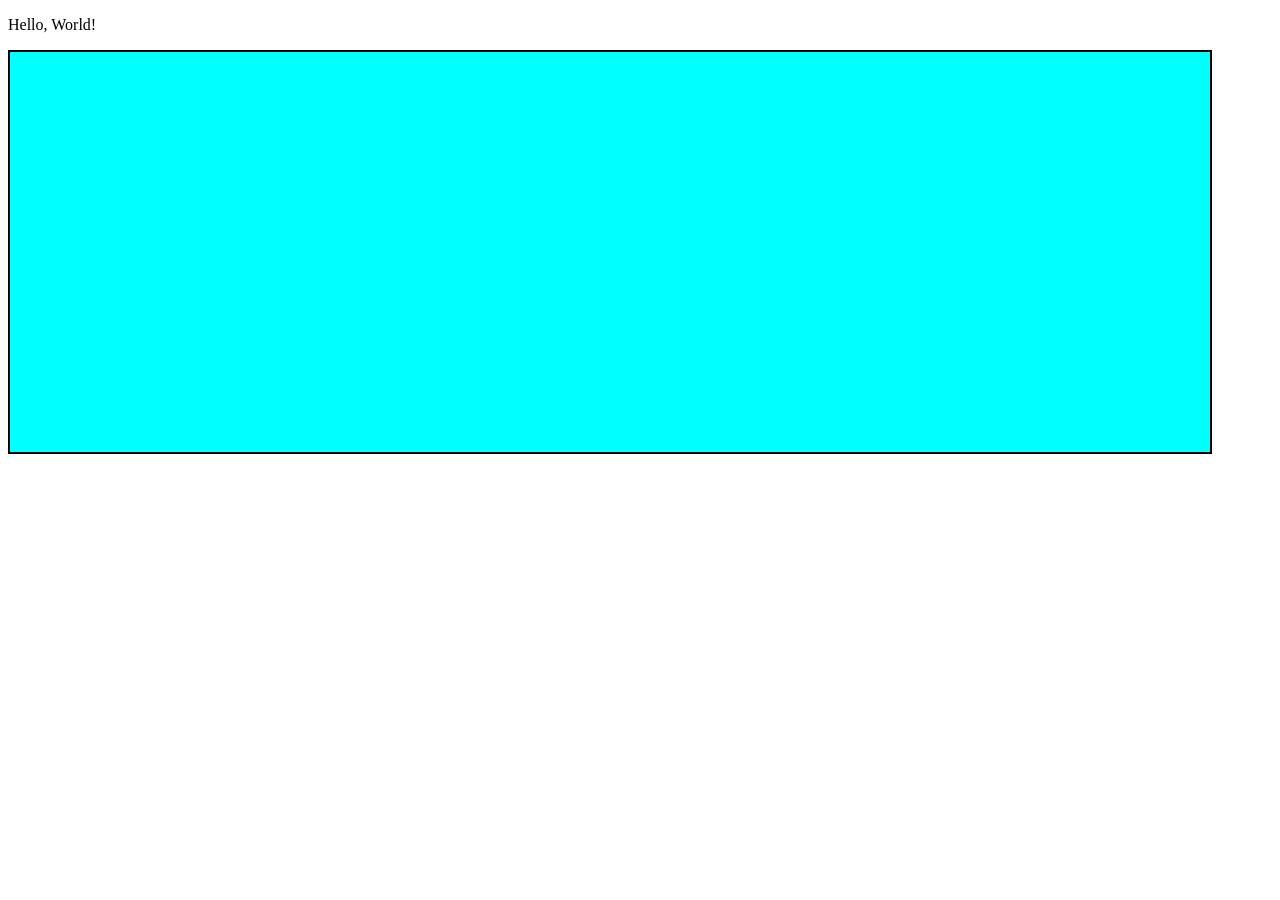
<file: js/index.html>
<!DOCTYPE html>
<html lang="en">
<head>
    <meta charset="UTF-8">
    <meta name="viewport" content="width=device-width, initial-scale=1.0">
    <title>Document</title>
</head>
<body>
    <p>Hello, World!</p>
    <img id = "Attack1NINJA" src="Attack1NINJA.png"  width = "200" height = "300" style = "display:none"/>
    <img id = "Attack2NINJA" src="Attack2NINJA.png"  width = "200" height = "300" style = "display:none"/>
    <img id = "TakeHitNINJA" src="Take-hitNINJA.png" width = "200" height = "300" style = "display:none"/>
    <img id = "RunNINJA" src="RunNINJA.png" width = "200" height = "300" style = "display:none"/>
    <img id = "JumpNINJA" src="JumpNINJA.png" width = "200" height = "300" style = "display:none"/>
    <img id = "IdleNINJA" src="IdleNINJA.png" width = "200" height = "300" style = "display:none"/>
    <img id = "DeathNINJA" src="DeathNINJA.png" width = "200" height = "300" style = "display:none"/>
    <img id = "FallNINJA" src="FallNINJA.png"  width = "200" height = "300" style = "display:none"/>
    
    <!-- WIZARD Sprites -->
    <img id="IdleWIZARD" src="IdleWIZARD.png" width="200" height="300" style="display:none"/>
    <img id="RunWIZARD" src="RunWIZARD.png" width="200" height="300" style="display:none"/>
    <img id="JumpWIZARD" src="JumpWIZARD.png" width="200" height="300" style="display:none"/>
    <img id="FallWIZARD" src="FallWIZARD.png" width="200" height="300" style="display:none"/>
    <img id="AttackWIZARD" src="AttackWIZARD.png" width="200" height="300" style="display:none"/>
    <img id="MovingWIZARD" src="MovingWIZARD.png" style="display:none">
    <img id="ExplodeWIZARD" src="ExplodeWIZARD.png" style="display:none">

    
    
    <canvas id="gameCanvas" width="1200" height="400" style = "border: 2px solid black; background-color:aqua "></canvas>
</body>

<script src="test.js"></script>

</html>
</file>
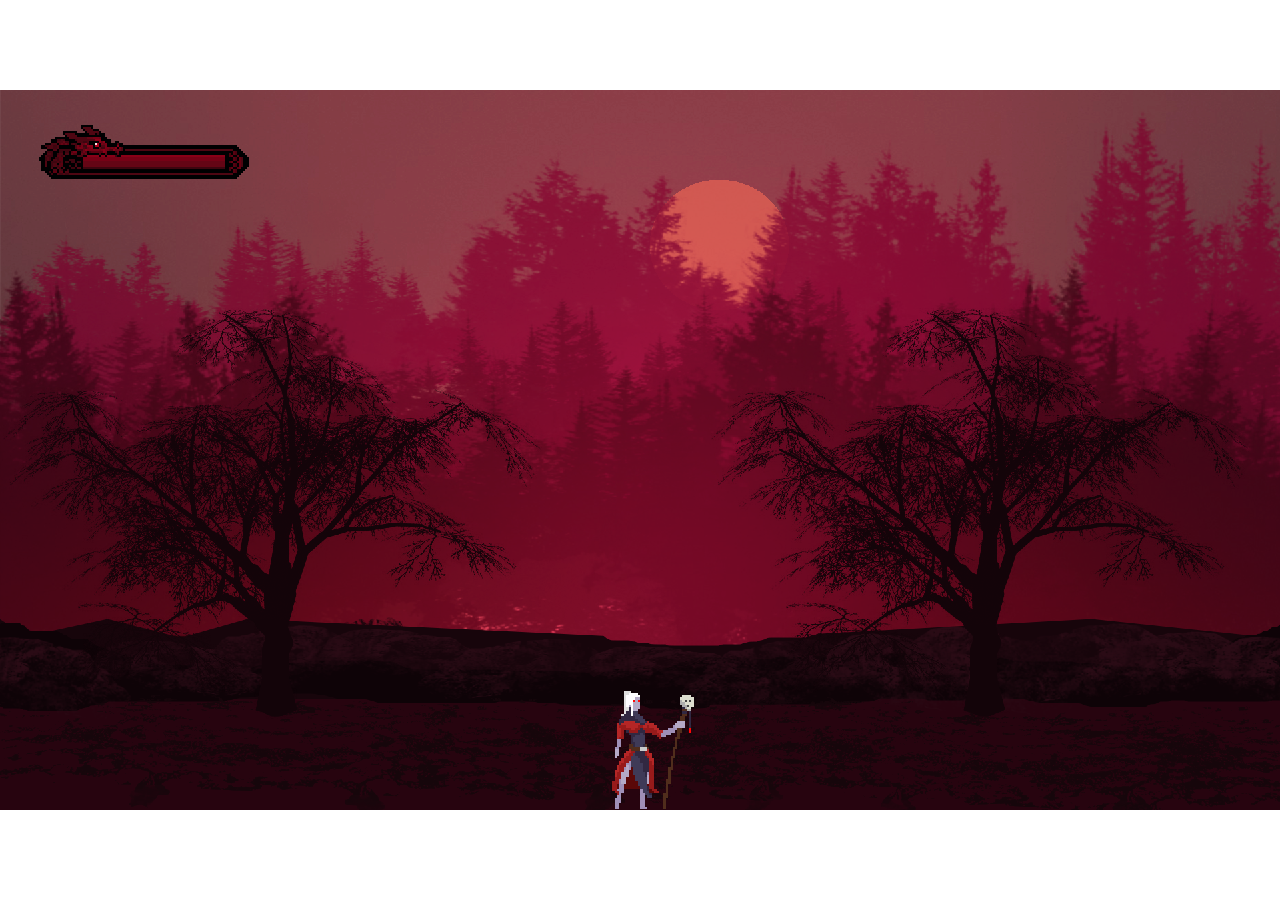
<file: js/parallax.html>
<!DOCTYPE html>
<html lang="en">
<head>
    <meta charset="UTF-8">
    <meta name="viewport" content="width=device-width, initial-scale=1.0">
    
    <title>Document</title>
    <link rel="stylesheet" href="style.css"/>
</head>
<body>
    
    <img id="HPbar" src="HPbar.png" style="display:none"/>

    <ninja></ninja>
    <img id = "Attack1NINJA" src="Attack1NINJA.png"  style = "display:none"/>
    <img id = "Attack2NINJA" src="Attack2NINJA.png"  style = "display:none"/>
    <img id = "TakeHitNINJA" src="Take-hitNINJA.png" style = "display:none"/>
    <img id = "RunNINJA" src="RunNINJA.png" style = "display:none"/>
    <img id = "JumpNINJA" src="JumpNINJA.png" style = "display:none"/>
    <img id = "IdleNINJA" src="IdleNINJA.png" style = "display:none"/>
    <img id = "DeathNINJA" src="DeathNINJA.png" style = "display:none"/>
    <img id = "FallNINJA" src="FallNINJA.png" style = "display:none"/>

    <wizard></wizard>
    <img id="IdleWIZARD" src="IdleWIZARD.png" style="display:none"/>
    <img id="RunWIZARD" src="RunWIZARD.png" style="display:none"/>
    <img id="JumpWIZARD" src="JumpWIZARD.png" style="display:none"/>
    <img id="FallWIZARD" src="FallWIZARD.png" style="display:none"/>
    <img id="AttackWIZARD" src="AttackWIZARD.png" style="display:none"/>
    <img id="MovingWIZARD" src="MovingWIZARD.png" style="display:none">
    <img id="ExplodeWIZARD" src="ExplodeWIZARD.png" style="display:none">


    <div class="container">
    <canvas id="gameCanvas" width = "1920" height = "1080"></canvas>
    <script src="Putils.js"></script>
    <script src="parallax.js"></script>
    </div>
</body>

</html>
</file>
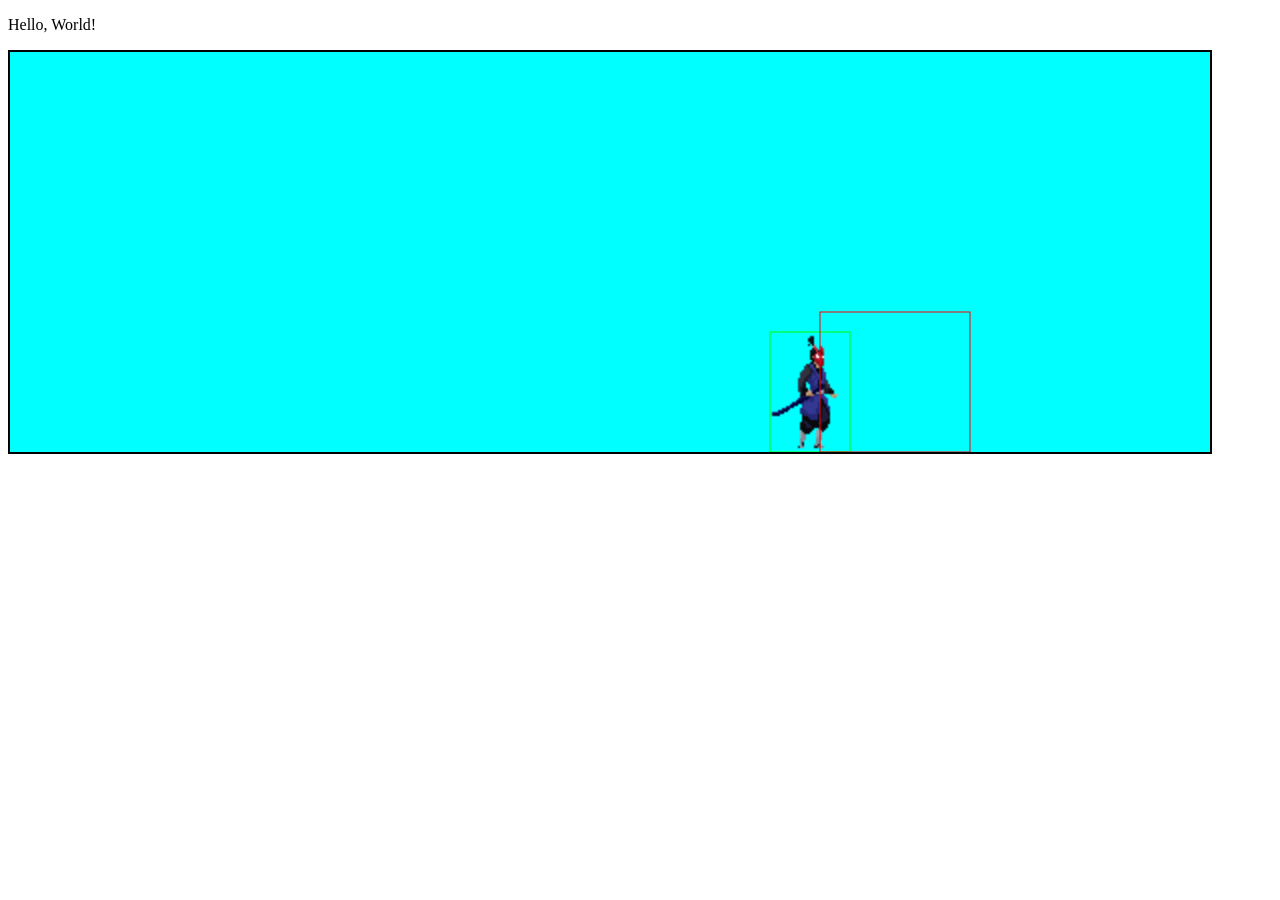
<file: js/speltest.html>
<!DOCTYPE html>
<html lang="en">
<head>
    <meta charset="UTF-8">
    <meta name="viewport" content="width=device-width, initial-scale=1.0">
    <title>Document</title>
</head>
<body>
    <p>Hello, World!</p>
    <ninja></ninja>
    <img id = "Attack1NINJA" src="Attack1NINJA.png"  width = "200" height = "300" style = "display:none"/>
    <img id = "Attack2NINJA" src="Attack2NINJA.png"  width = "200" height = "300" style = "display:none"/>
    <img id = "TakeHitNINJA" src="Take-hitNINJA.png" width = "200" height = "300" style = "display:none"/>
    <img id = "RunNINJA" src="RunNINJA.png" width = "200" height = "300" style = "display:none"/>
    <img id = "JumpNINJA" src="JumpNINJA.png" width = "200" height = "300" style = "display:none"/>
    <img id = "IdleNINJA" src="IdleNINJA.png" width = "200" height = "300" style = "display:none"/>
    <img id = "DeathNINJA" src="DeathNINJA.png" width = "200" height = "300" style = "display:none"/>
    <img id = "FallNINJA" src="FallNINJA.png"  width = "200" height = "300" style = "display:none"/>
    
    <wizard></wizard>
    <img id="IdleWIZARD" src="IdleWIZARD.png" width="200" height="300" style="display:none"/>
    <img id="RunWIZARD" src="RunWIZARD.png" width="200" height="300" style="display:none"/>
    <img id="JumpWIZARD" src="JumpWIZARD.png" width="200" height="300" style="display:none"/>
    <img id="FallWIZARD" src="FallWIZARD.png" width="200" height="300" style="display:none"/>
    <img id="AttackWIZARD" src="AttackWIZARD.png" width="200" height="300" style="display:none"/>
    <img id="MovingWIZARD" src="MovingWIZARD.png" style="display:none">
    <img id="ExplodeWIZARD" src="ExplodeWIZARD.png" style="display:none">
    
    <canvas id="gameCanvas" width="1200" height="400" style = "border: 2px solid black; background-color:aqua "></canvas>
</body>

<script src="sppel.js"></script>

</html>
</file>
<file: js/style.css>
:root{
    --width: 1920px;
    --height: 1080px;

}
html,
body {
    width: 100%;
    height: 100%;
    margin: 0;
    padding: 0;
}
body {
    position: relative;
    margin: 0;
canvas {
    display: block;
}

}
#gameCanvas {
    width: var(--width);
    height: var(--height);
    image-rendering: pixelated;
}
.container {
    position: absolute;
    top: 50%;
    left: 50%;
    width: calc(var(--width) *1px);
    height: calc(var(--height) *1px);
    /* undvik uppskalning över 1 så inte allt blir för stort */
    transform: translate(-50%, -50%) scale(var(--scale, 1));
    box-sizing: border-box;
}
</file>
